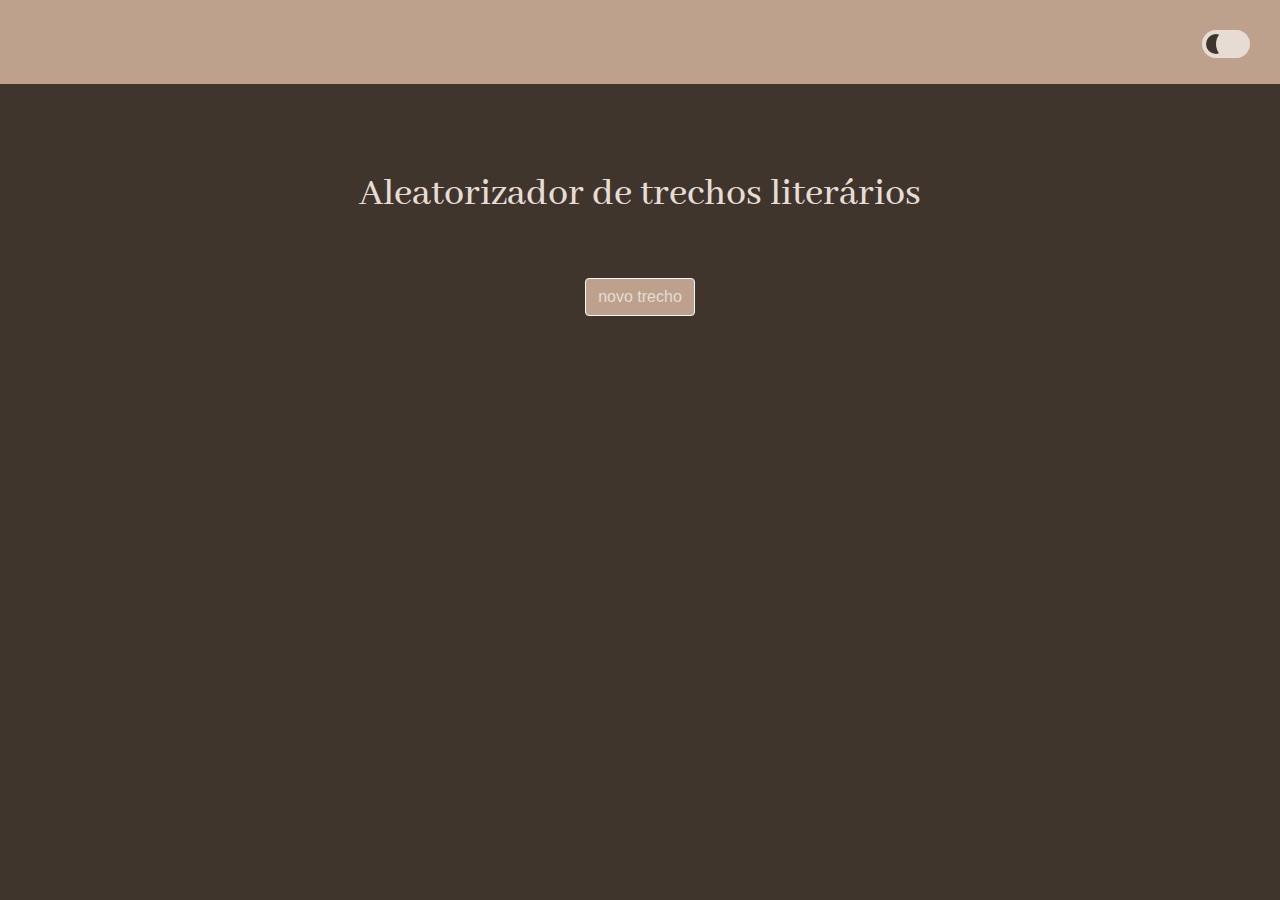
<file: index.html>
<!DOCTYPE html>
<html lang="en" >
<head>
<meta charset="UTF-8">
<title>Dark/Light Mode Pattern</title>
<link rel="stylesheet" href="style.css">
<link id="favicon" rel="icon" href="favicon-dark.svg" color="#DDD" />
<link rel="stylesheet" href="https://fonts.googleapis.com/icon?family=Material+Icons">
<link rel="preconnect" href="https://fonts.googleapis.com">
<link rel="preconnect" href="https://fonts.gstatic.com" crossorigin>
<link href="https://fonts.googleapis.com/css2?family=Abhaya+Libre:wght@600;800&display=swap" rel="stylesheet">
<link rel="stylesheet" href="https://fonts.googleapis.com/css2?family=Material+Symbols+Outlined:opsz,wght,FILL,GRAD@20..48,100..700,0..1,-50..200" />
<script src="https://html2canvas.hertzen.com/dist/html2canvas.min.js"></script>
<script src="https://cdnjs.clodflare.com/ajax/libs/html2canvas/0.4.1/tml2canvas.min.j"></script>
<script src="https://superal.github.io/canvas2image/canvas2image.js"></script>
<link rel="stylesheet" href="https://cdn.jsdelivr.net/npm/bootstrap@4.3.1/dist/css/bootstrap.min.css" integrity="sha384-ggOyR0iXCbMQv3Xipma34MD+dH/1fQ784/j6cY/iJTQUOhcWr7x9JvoRxT2MZw1T" crossorigin="anonymous">

<meta name="viewport" content="width=device-width, maximum-scale=1.0, minimum-scale=1.0, initial-scale=1.0, user-scalable=no" />
</head>
<body class="dark">



<script type="text/javascript">

function random_item(items)
{
return items[Math.floor(Math.random()*items.length)];
}

var items = [
	"Só se vê bem com o coração, o essencial é invisível aos olhos. (O Pequeno Príncipe, Antoine de Saint-Exupéry)", "Quando acordei hoje de manhã, eu sabia quem eu era, mas acho que já mudei muitas vezes desde então. (Alice no País das maravilhas, Lewis Carroll)", "A vida é uma tempestade (...) Um dia você está tomando sol e no dia seguinte o mar te lança contra as rochas. O que faz de você um homem é o que você faz quando a tempestade vem. (O Conde de Monte Cristo, Alexandre Dumas)", "As coisas têm vida própria. Tudo é questão de despertar a sua alma. (Cem Anos de Solidão, Gabriel García Márquez)", "Por você, faria isso mil vezes. (O caçador de Pipas, Khaled Hosseini)", "Tudo depende do tipo de lente que você utiliza para ver as coisas. (O Mundo de Sofia, Jostein Gaarder)", "Palavras são, na minha não tão humilde opinião, nossa inesgotável fonte de magia. Capazes de ferir e de curar. (Harry Potter e as Relíquias da Morte, J.K. Rowling)", "Quando os pés estão corretos, todo o resto nos acompanha. (As Crônicas de Nárnia: O leão, a feiticeira e o guarda-roupa, C. S. Lewis)", "O amor é a força mais poderosa do universo e quando duas pessoas se amam, nem a distância nem o tempo podem separá-las. (O Melhor de Mim, Nicholas Sparks)"];

function aleatorio() {
	document.getElementById("poema").innerHTML = random_item(items);
}

</script>





	<div class="load-flash"></div>

	<div class="header">

		<div class="mode-toggle noselect">

			<div class="toggle-switch"></div>

		</div>

	</div>

	<script src="jquery.js"></script>
	<script src="script.js"></script>


	<div class="container p-3 conteudo" class="trecho">

	<h1>Aleatorizador de trechos literários </h1>

	<p id="poema"></p>

	<input type="button" name="" value="novo trecho" id="highlight2" class="btn btn-light" onclick="aleatorio()">

	</div>

</body>
</html>
</file>
<file: style.css>
:root {
	--gray-5:#010101; /*dark*/
	--gray-10:#040404;
	--gray-15:#070808;
	--gray-20:#0D0D0E;
	--gray-25:#141516;
	--gray-30:#1E2022;
	--gray-35:#2D2F31;
	--gray-40:#404346;
	--gray-45:#5B5E62;
	--gray-50:#7C8084;
	--gray-55:#9DA1A5;
	--gray-60:#B9BDC1;
	--gray-65:#CDD1D5;
	--gray-70:#DCE0E3;
	--gray-75:#E7EAED;
	--gray-80:#EFF2F5;
	--gray-85:#F4F7FA;
	--gray-90:#F7FAFD;
	--gray-95:#FCFEFE; /*light*/
	--animate:200ms;
}
body {
	margin:0;
	color:#3f352d !important;
	background-color: #e6dcd4 !important;
	-webkit-font-smoothing:antialiased;
	transition:color var(--animate) ease-in-out, background var(--animate) ease-in-out;
	font-family: 'Space Grotesk', sans-serif;

}
body.dark {
	color:#e6dcd4 !important;
	background-color:#3f352d !important;
}
h6 {
	color:var(--gray-40);
	transition:color var(--animate) ease-in-out;
}
body.dark h6 {
	color:var(--gray-80);
}
.load-flash {
	z-index:1000;
	top:0;
	left:0;
	right:0;
	bottom:0;
	position:absolute;
	background:var(--gray-35);
}
.mode-toggle {
	display:inline-flex;
	flex-direction:row;
	align-items:center;
	float: right;
	margin-bottom: 20px;
	vertical-align: middle;
}
.label-dark {
	letter-spacing:-0.15px;

}
.label-light {
	letter-spacing:-0.031px;
}
.mode-toggle h6,
body.dark .mode-toggle h6 {
	text-transform:uppercase;
}
.label-dark,
.label-light {
	padding:8px 12px;
	min-width:32px;
	text-align:center;
	color:#3f352d;
}
body.dark .label-dark,
body.dark .label-light {
	color: #e6dcd4;
}
.label-dark:hover {
	color:var(--gray-40);
}
.label-dark:active {
	color:var(--gray-5);
}
body.dark .label-dark {
	pointer-events:none;
}
body.dark .label-light:hover {
	color:var(--gray-95);
}
body.dark .label-light:active {
	color:var(--gray-65);
}
.toggle-switch {
	margin:0;
	padding:0;
	width:48px;
	height:28px;
	border:none;
	outline:none;
	overflow:hidden;
	position:relative;
	border-radius:14px;
	display:inline-block;
	background-color:#3f352d;
}
body.dark .toggle-switch {
	width:48px;
}
.toggle-switch,
.toggle-switch:before,
.toggle-switch:after {
	transition:all var(--animate) ease-in-out;
}
body.dark .toggle-switch {
	background-color: #e6dcd4;
}
.toggle-switch:before {
	top:4px;
	left:24px;
	content:"";
	width:20px;
	height:20px;
	display:block;
	position:absolute;
	border-radius:12px;
	background-color: #e6dcd4;
}
body.dark .toggle-switch:before {
	left:4px;
	background-color: #3f352d;
}
.toggle-switch:after {
	content:"";
	top:14px;
	right:2px;
	width:1px;
	height:1px;
	display:block;
	position:absolute;
	border-radius:0.5px;
	background:var(--gray-40);
}
body.dark .toggle-switch:after {
	top:-2px;
	right:2px;
	width:32px;
	height:32px;
	border-radius:16px;
	background-color: #e6dcd4;
}
.toggle-switch:hover,
.toggle-switch:hover:after {
	background:var(--gray-35);
}
.toggle-switch:focus,
.toggle-switch:active,
.toggle-switch:active:after {
	background:var(--gray-25);
}
body.dark .toggle-switch:hover,
body.dark .toggle-switch:hover:after {
	background:var(--gray-95);
}
body.dark .toggle-switch:focus,
body.dark .toggle-switch:active,
body.dark .toggle-switch:active:after {
	background:var(--gray-65);
}
.noselect {
	user-select:none;
	-ms-user-select:none;
	-moz-user-select:none;
	-webkit-user-select:none;
}
.disableEasingTemporarily,
.disableEasingTemporarily:after,
.disableEasingTemporarily:before {
  -o-transition-property:none!important;
  -moz-transition-property:none!important;
  -ms-transition-property:none!important;
  -webkit-transition-property:none!important;
  transition-property:none!important;
  -o-transform:none!important;
  -moz-transform:none!important;
  -ms-transform:none!important;
  -webkit-transform:none!important;
  transform:none!important;
  -webkit-animation:none!important;
  -moz-animation:none!important;
  -o-animation:none!important;
  -ms-animation:none!important;
  animation:none!important;
}


.header {
  text-align: right;
  background-color: #bda18c;
  padding: 30px;
  color: #e6dcd4;
}

.header:before {
    content: ' ';
    display: inline-block;
    vertical-align: middle;
    height: 100%;
}


.conteudo {
	text-align: center;
}

h1 {
  margin-top: 70px !important;
  font-family: 'Abhaya Libre', serif;
  font-weight: 600;
}

p {
	margin: auto;
  width: 400px;
}

#poema {
  margin-top: 60px;
  margin-bottom: 60px;
}

.btn-light {
	background-color: #bda18c !important;
	color: #e6dcd4 !important;
}

.btn-light:hover {
	background-color: #b38976 !important;
}
</file>
